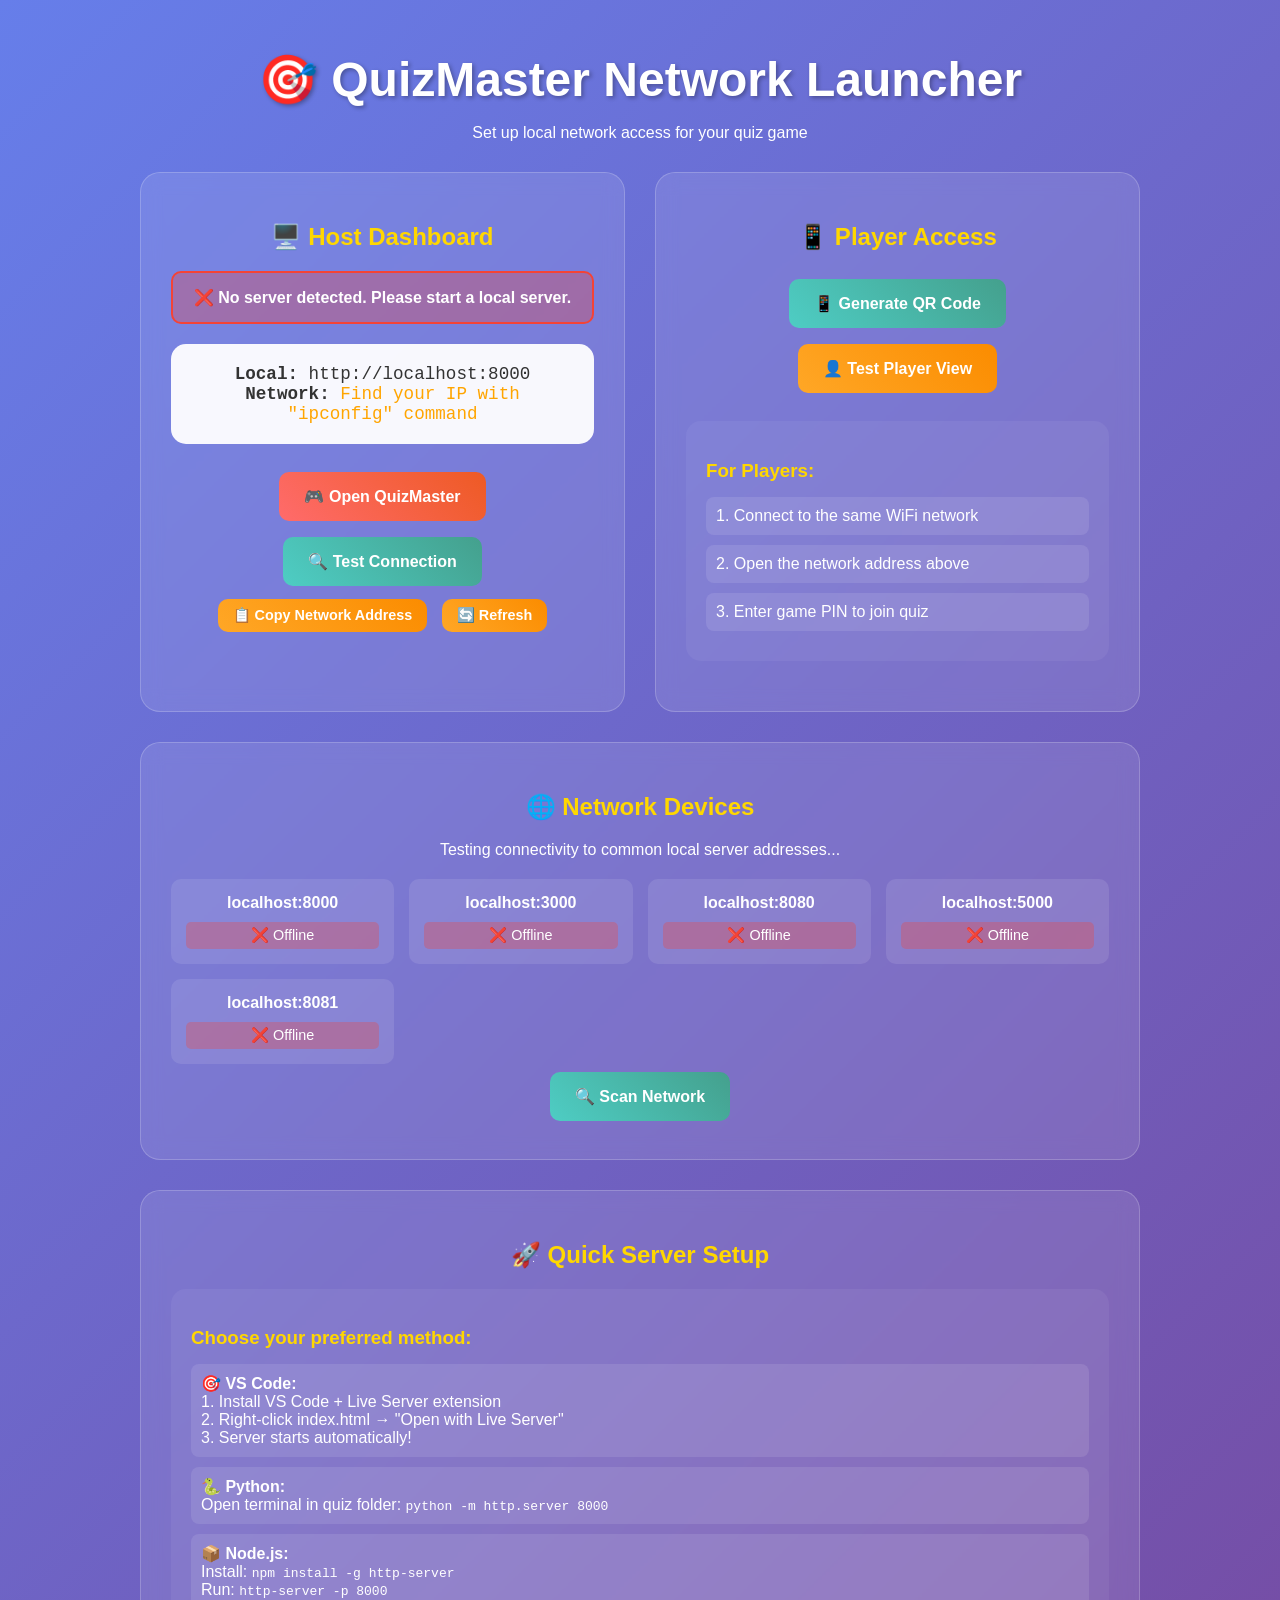
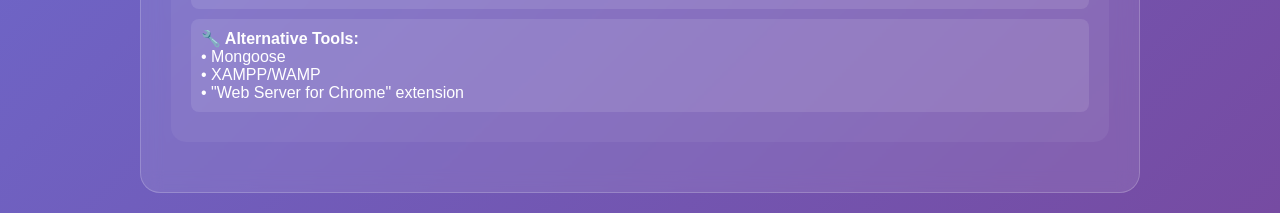
<file: network-helper.html>
<!DOCTYPE html>
<html lang="en">
<head>
    <meta charset="UTF-8">
    <meta name="viewport" content="width=device-width, initial-scale=1.0">
    <title>QuizMaster - Network Launcher</title>
    <style>
        body {
            font-family: 'Arial', sans-serif;
            background: linear-gradient(135deg, #667eea 0%, #764ba2 100%);
            min-height: 100vh;
            color: white;
            padding: 20px;
            margin: 0;
        }
        
        .container {
            max-width: 1000px;
            margin: 0 auto;
            text-align: center;
        }
        
        header {
            margin-bottom: 30px;
        }
        
        header h1 {
            font-size: 3rem;
            margin-bottom: 10px;
            text-shadow: 2px 2px 4px rgba(0,0,0,0.3);
        }
        
        .main-grid {
            display: grid;
            grid-template-columns: 1fr 1fr;
            gap: 30px;
            margin-bottom: 30px;
        }
        
        .card {
            background: rgba(255, 255, 255, 0.1);
            backdrop-filter: blur(10px);
            border-radius: 20px;
            padding: 30px;
            border: 1px solid rgba(255, 255, 255, 0.2);
            transition: transform 0.3s ease, box-shadow 0.3s ease;
        }
        
        .card:hover {
            transform: translateY(-5px);
            box-shadow: 0 10px 30px rgba(0,0,0,0.2);
        }
        
        .card h2 {
            margin-bottom: 20px;
            color: #ffd700;
        }
        
        .server-status {
            padding: 15px;
            border-radius: 10px;
            margin: 15px 0;
            font-weight: bold;
        }
        
        .status-unknown {
            background: rgba(255, 193, 7, 0.3);
            border: 2px solid #ffc107;
        }
        
        .status-running {
            background: rgba(76, 175, 80, 0.3);
            border: 2px solid #4caf50;
        }
        
        .status-offline {
            background: rgba(244, 67, 54, 0.3);
            border: 2px solid #f44336;
        }
        
        .connection-info {
            background: rgba(255, 255, 255, 0.95);
            color: #333;
            padding: 20px;
            border-radius: 15px;
            margin: 20px 0;
            font-family: monospace;
            font-size: 1.1rem;
        }
        
        .btn {
            background: linear-gradient(45deg, #ff6b6b, #ee5a24);
            color: white;
            border: none;
            padding: 15px 25px;
            border-radius: 10px;
            cursor: pointer;
            font-size: 1rem;
            font-weight: bold;
            margin: 8px;
            transition: all 0.3s ease;
            text-decoration: none;
            display: inline-block;
        }
        
        .btn:hover {
            transform: translateY(-2px);
            box-shadow: 0 5px 15px rgba(0,0,0,0.2);
        }
        
        .btn-secondary {
            background: linear-gradient(45deg, #4ecdc4, #44a08d);
        }
        
        .btn-tertiary {
            background: linear-gradient(45deg, #ffa726, #fb8c00);
        }
        
        .btn-small {
            padding: 8px 15px;
            font-size: 0.9rem;
            margin: 5px;
        }
        
        .qr-section {
            background: white;
            color: #333;
            padding: 20px;
            border-radius: 15px;
            margin: 20px 0;
        }
        
        .instructions {
            background: rgba(255, 255, 255, 0.05);
            padding: 20px;
            border-radius: 15px;
            margin: 20px 0;
            text-align: left;
        }
        
        .instructions h3 {
            color: #ffd700;
            margin-bottom: 15px;
        }
        
        .step {
            margin: 10px 0;
            padding: 10px;
            background: rgba(255, 255, 255, 0.1);
            border-radius: 8px;
        }
        
        .devices-section {
            grid-column: 1 / -1;
        }
        
        .device-grid {
            display: grid;
            grid-template-columns: repeat(auto-fit, minmax(200px, 1fr));
            gap: 15px;
            margin-top: 20px;
        }
        
        .device-item {
            background: rgba(255, 255, 255, 0.1);
            padding: 15px;
            border-radius: 10px;
            text-align: center;
        }
        
        .ping-result {
            margin-top: 10px;
            padding: 5px;
            border-radius: 5px;
            font-size: 0.9rem;
        }
        
        .notification {
            position: fixed;
            top: 20px;
            right: 20px;
            padding: 15px 25px;
            border-radius: 10px;
            font-weight: bold;
            z-index: 1000;
            transform: translateX(400px);
            transition: transform 0.3s ease;
        }
        
        .notification.show {
            transform: translateX(0);
        }
        
        .notification.success {
            background: #4caf50;
            color: white;
        }
        
        .notification.error {
            background: #f44336;
            color: white;
        }
        
        @media (max-width: 768px) {
            .main-grid {
                grid-template-columns: 1fr;
            }
            
            header h1 {
                font-size: 2rem;
            }
            
            .card {
                padding: 20px;
            }
        }
    </style>
</head>
<body>
    <div class="container">
        <header>
            <h1>🎯 QuizMaster Network Launcher</h1>
            <p>Set up local network access for your quiz game</p>
        </header>
        
        <div class="main-grid">
            <div class="card">
                <h2>🖥️ Host Dashboard</h2>
                <div id="server-status" class="server-status status-unknown">
                    🔍 Checking server status...
                </div>
                
                <div class="connection-info" id="connection-info">
                    <strong>Local:</strong> http://localhost:8000<br>
                    <strong>Network:</strong> <span id="network-address">Detecting...</span>
                </div>
                
                <button class="btn" onclick="openQuizMaster()">🎮 Open QuizMaster</button>
                <button class="btn btn-secondary" onclick="testConnections()">🔍 Test Connection</button>
                <button class="btn btn-small btn-tertiary" onclick="copyAddress()">📋 Copy Network Address</button>
                <button class="btn btn-small btn-tertiary" onclick="refreshStatus()">🔄 Refresh</button>
            </div>
            
            <div class="card">
                <h2>📱 Player Access</h2>
                
                <div class="qr-section" id="qr-section" style="display: none;">
                    <div id="qr-code"></div>
                    <p><strong>Scan to join on mobile</strong></p>
                </div>
                
                <button class="btn btn-secondary" onclick="generateQR()">📱 Generate QR Code</button>
                <button class="btn btn-tertiary" onclick="openPlayerView()">👤 Test Player View</button>
                
                <div class="instructions">
                    <h3>For Players:</h3>
                    <div class="step">1. Connect to the same WiFi network</div>
                    <div class="step">2. Open the network address above</div>
                    <div class="step">3. Enter game PIN to join quiz</div>
                </div>
            </div>
            
            <div class="card devices-section">
                <h2>🌐 Network Devices</h2>
                <p>Testing connectivity to common local server addresses...</p>
                <div class="device-grid" id="device-grid">
                </div>
                <button class="btn btn-secondary" onclick="scanNetwork()">🔍 Scan Network</button>
            </div>
        </div>
        
        <div class="card">
            <h2>🚀 Quick Server Setup</h2>
            <div class="instructions">
                <h3>Choose your preferred method:</h3>
                
                <div class="step">
                    <strong>🎯 VS Code:</strong><br>
                    1. Install VS Code + Live Server extension<br>
                    2. Right-click index.html → "Open with Live Server"<br>
                    3. Server starts automatically!
                </div>
                
                <div class="step">
                    <strong>🐍 Python:</strong><br>
                    Open terminal in quiz folder: <code>python -m http.server 8000</code>
                </div>
                
                <div class="step">
                    <strong>📦 Node.js:</strong><br>
                    Install: <code>npm install -g http-server</code><br>
                    Run: <code>http-server -p 8000</code>
                </div>
                
                <div class="step">
                    <strong>🔧 Alternative Tools:</strong><br>
                    • Mongoose<br>
                    • XAMPP/WAMP<br>
                    • "Web Server for Chrome" extension
                </div>
            </div>
        </div>
    </div>
    
    <div id="notification" class="notification"></div>

    <script>
        let currentIP = '';
        let serverPort = 8000;
        let checkInterval;
        
        document.addEventListener('DOMContentLoaded', function() {
            detectNetworkIP();
            checkServerStatus();
            populateDeviceGrid();
            
            checkInterval = setInterval(checkServerStatus, 5000);
        });
        
        async function detectNetworkIP() {
            try {
                const pc = new RTCPeerConnection({
                    iceServers: [{urls: 'stun:stun.l.google.com:19302'}]
                });
                
                pc.createDataChannel('');
                const offer = await pc.createOffer();
                await pc.setLocalDescription(offer);
                
                pc.onicecandidate = event => {
                    if (event.candidate) {
                        const candidate = event.candidate.candidate;
                        const ipMatch = candidate.match(/(\d+\.\d+\.\d+\.\d+)/);
                        if (ipMatch && !ipMatch[1].startsWith('127.') && !ipMatch[1].startsWith('169.254.')) {
                            currentIP = ipMatch[1];
                            updateNetworkAddress();
                            pc.close();
                        }
                    }
                };
                
                setTimeout(() => {
                    if (!currentIP) {
                        currentIP = 'YOUR_LOCAL_IP';
                        updateNetworkAddress();
                    }
                    pc.close();
                }, 3000);
                
            } catch (error) {
                currentIP = 'YOUR_LOCAL_IP';
                updateNetworkAddress();
            }
        }
        
        function updateNetworkAddress() {
            const networkAddr = document.getElementById('network-address');
            if (currentIP === 'YOUR_LOCAL_IP') {
                networkAddr.innerHTML = `<span style="color: orange;">Find your IP with "ipconfig" command</span>`;
            } else {
                networkAddr.textContent = `http://${currentIP}:${serverPort}`;
            }
        }
        
        async function checkServerStatus() {
            const statusDiv = document.getElementById('server-status');
            
            try {
                const response = await fetch(`http://localhost:${serverPort}`, { 
                    method: 'HEAD',
                    mode: 'no-cors'
                });
                
                statusDiv.className = 'server-status status-running';
                statusDiv.textContent = '✅ Server is running on port ' + serverPort;
                
            } catch (error) {
                const ports = [8000, 3000, 8080, 5000, 8081];
                let foundPort = null;
                
                for (const port of ports) {
                    try {
                        await fetch(`http://localhost:${port}`, { 
                            method: 'HEAD',
                            mode: 'no-cors'
                        });
                        foundPort = port;
                        break;
                    } catch (e) {
                    }
                }
                
                if (foundPort) {
                    serverPort = foundPort;
                    statusDiv.className = 'server-status status-running';
                    statusDiv.textContent = `✅ Server found on port ${foundPort}`;
                    updateNetworkAddress();
                } else {
                    statusDiv.className = 'server-status status-offline';
                    statusDiv.textContent = '❌ No server detected. Please start a local server.';
                }
            }
        }
        
        function populateDeviceGrid() {
            const grid = document.getElementById('device-grid');
            const commonAddresses = [
                'localhost:8000',
                'localhost:3000', 
                'localhost:8080',
                'localhost:5000',
                'localhost:8081'
            ];
            
            commonAddresses.forEach(addr => {
                const device = document.createElement('div');
                device.className = 'device-item';
                device.innerHTML = `
                    <strong>${addr}</strong>
                    <div class="ping-result" id="ping-${addr.replace(':', '-')}">Testing...</div>
                `;
                grid.appendChild(device);
                
                testAddress(addr);
            });
        }
        
        async function testAddress(address) {
            const resultId = `ping-${address.replace(':', '-')}`;
            const resultDiv = document.getElementById(resultId);
            
            try {
                const start = Date.now();
                await fetch(`http://${address}`, { 
                    method: 'HEAD',
                    mode: 'no-cors',
                    timeout: 3000
                });
                const time = Date.now() - start;
                
                resultDiv.textContent = `✅ ${time}ms`;
                resultDiv.style.background = 'rgba(76, 175, 80, 0.3)';
                
            } catch (error) {
                resultDiv.textContent = '❌ Offline';
                resultDiv.style.background = 'rgba(244, 67, 54, 0.3)';
            }
        }
        
        function openQuizMaster() {
            const url = `http://localhost:${serverPort}/index.html`;
            window.open(url, '_blank');
        }
        
        function openPlayerView() {
            const url = `http://localhost:${serverPort}/index.html`;
            window.open(url, '_blank');
        }
        
        function copyAddress() {
            const address = currentIP !== 'YOUR_LOCAL_IP' ? 
                `http://${currentIP}:${serverPort}` : 
                `http://localhost:${serverPort}`;
                
            navigator.clipboard.writeText(address).then(() => {
                showNotification('Address copied to clipboard!', 'success');
            }).catch(() => {
                showNotification('Please copy manually: ' + address, 'error');
            });
        }
        
        function generateQR() {
            const qrSection = document.getElementById('qr-section');
            const qrCode = document.getElementById('qr-code');
            
            if (currentIP === 'YOUR_LOCAL_IP') {
                showNotification('Please detect your IP address first', 'error');
                return;
            }
            
            const url = `http://${currentIP}:${serverPort}`;
            
            qrCode.innerHTML = `
                <img src="https://api.qrserver.com/v1/create-qr-code/?size=200x200&data=${encodeURIComponent(url)}" 
                     alt="QR Code" style="max-width: 100%; height: auto;">
            `;
            qrSection.style.display = 'block';
            
            showNotification('QR code generated!', 'success');
        }
        
        async function testConnections() {
            showNotification('Testing connections...', 'success');
            await checkServerStatus();
            populateDeviceGrid();
        }
        
        function refreshStatus() {
            detectNetworkIP();
            checkServerStatus();
            showNotification('Status refreshed!', 'success');
        }
        
        function scanNetwork() {
            showNotification('Scanning network...', 'success');
            populateDeviceGrid();
        }
        
        function showNotification(message, type) {
            const notification = document.getElementById('notification');
            notification.textContent = message;
            notification.className = `notification ${type} show`;
            
            setTimeout(() => {
                notification.classList.remove('show');
            }, 3000);
        }
        
        window.addEventListener('beforeunload', () => {
            if (checkInterval) {
                clearInterval(checkInterval);
            }
        });
    </script>
</body>
</html>
</file>
